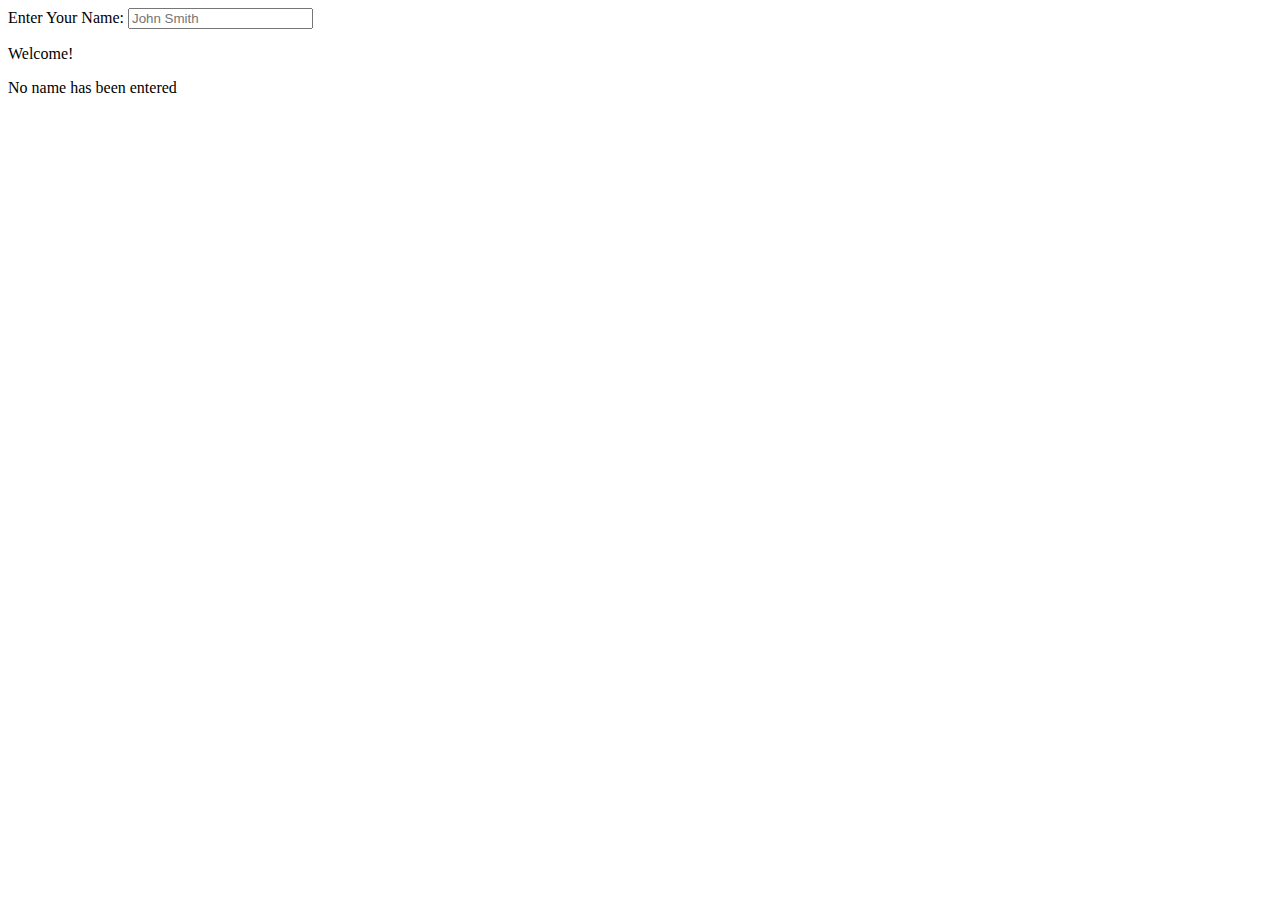
<file: 2-JavaScript-DOM-Manipulation/index.html>
<!DOCTYPE html>
<html lang="en">
<head>
    <meta charset="UTF-8">
    <meta name="viewport" content="width=device-width, initial-scale=1.0">
    <meta http-equiv="X-UA-Compatible" content="ie=edge">
    <title>Document</title>
</head>
<body>

  <!--All of our HTML code will go here-->
  <label for="nameInput">Enter Your Name:</label>
  <input type="text" id="nameInput" placeholder="John Smith" />

  <p>Welcome!</p>
  <p>No name has been entered</p>

  <script type="text/javascript">
      /* All of our JavaScript code will go here */
      document.getElementById('nameInput').addEventListener('keyup', (event) => {
          console.log(event);
      });

  </script>

<script type="text/javascript">


  document.getElementById('nameInput').addEventListener('keyup', (event) => {
    console.log(event.target.value);
    console.log(document.getElementsByTagName("p"));
});

</script>

<script type="text/javascript">
  /* All of our JavaScript code will go here */
  document.getElementById('nameInput').addEventListener('keyup', (event) => {
      document.getElementsByTagName("p")[1].innerText = `Everyone please welcome ${event.target.value} to the stage.`;
  });
</script>



</body>
</file>
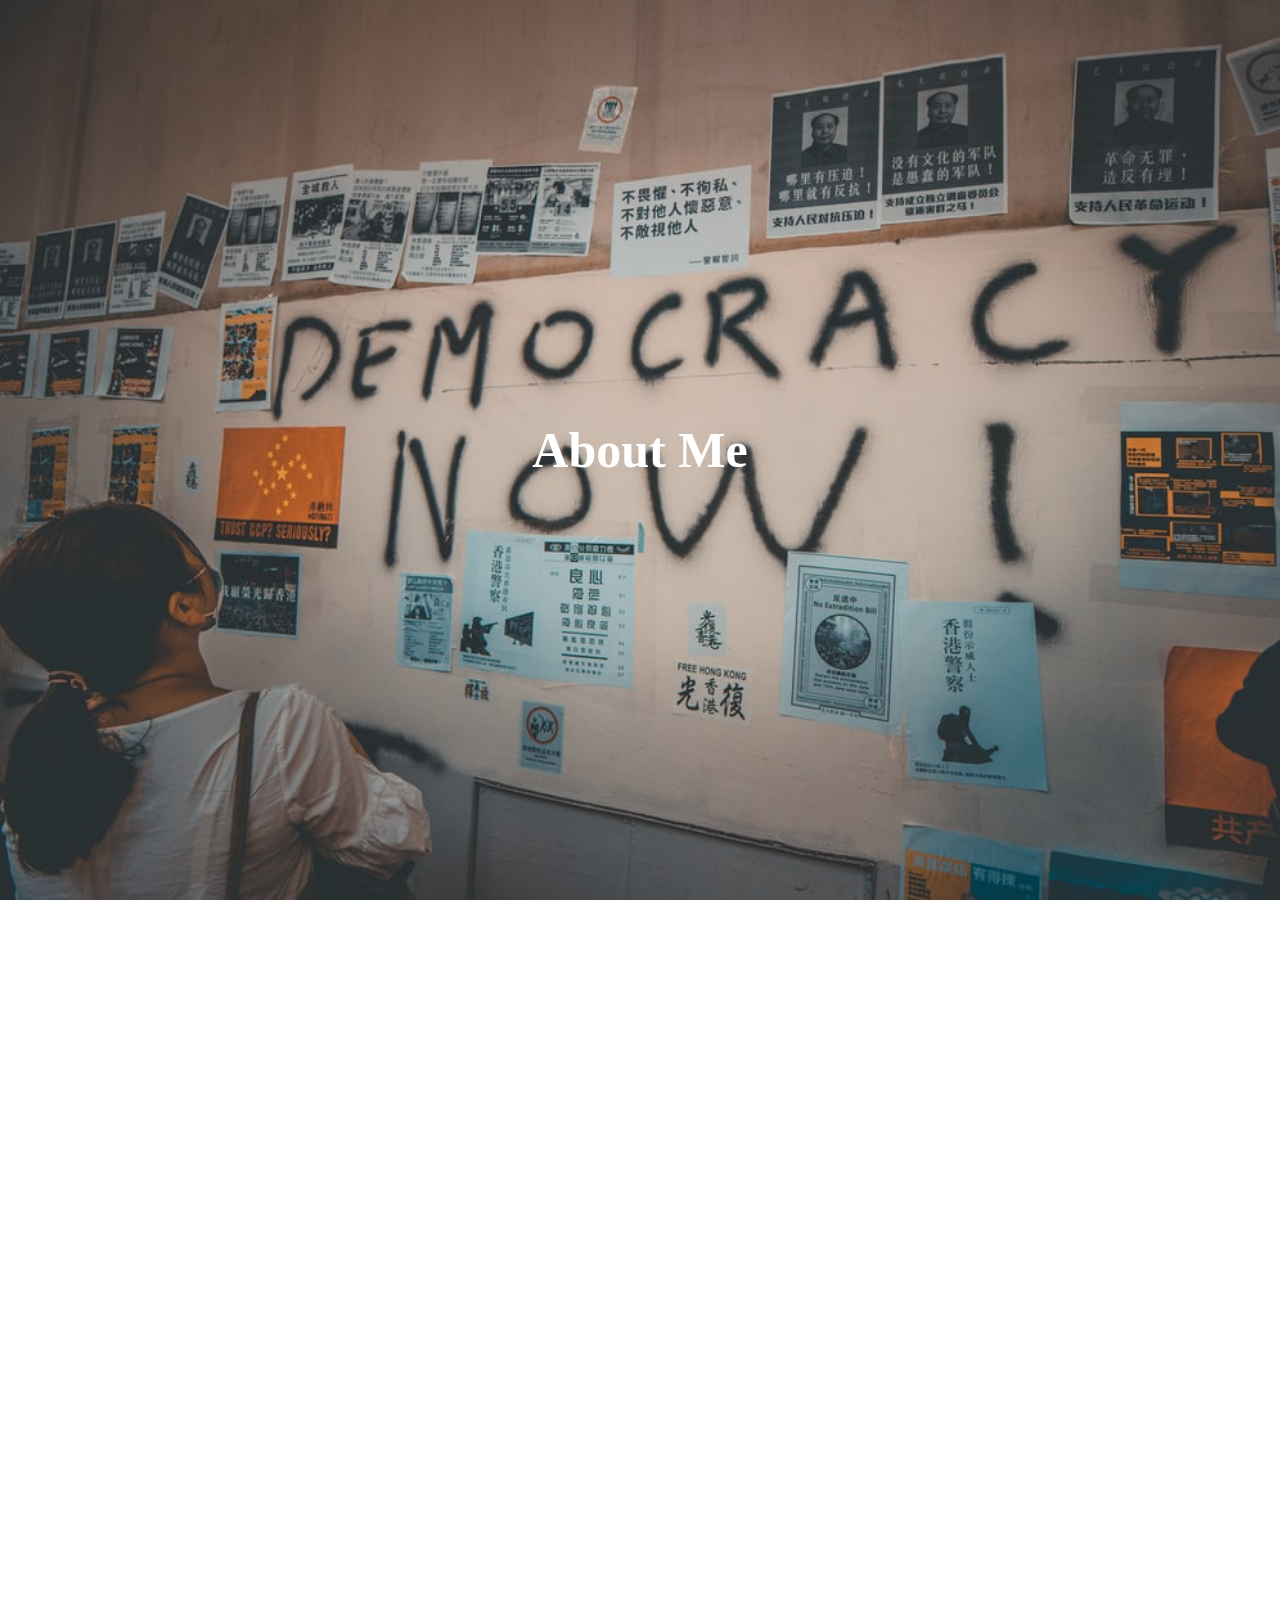
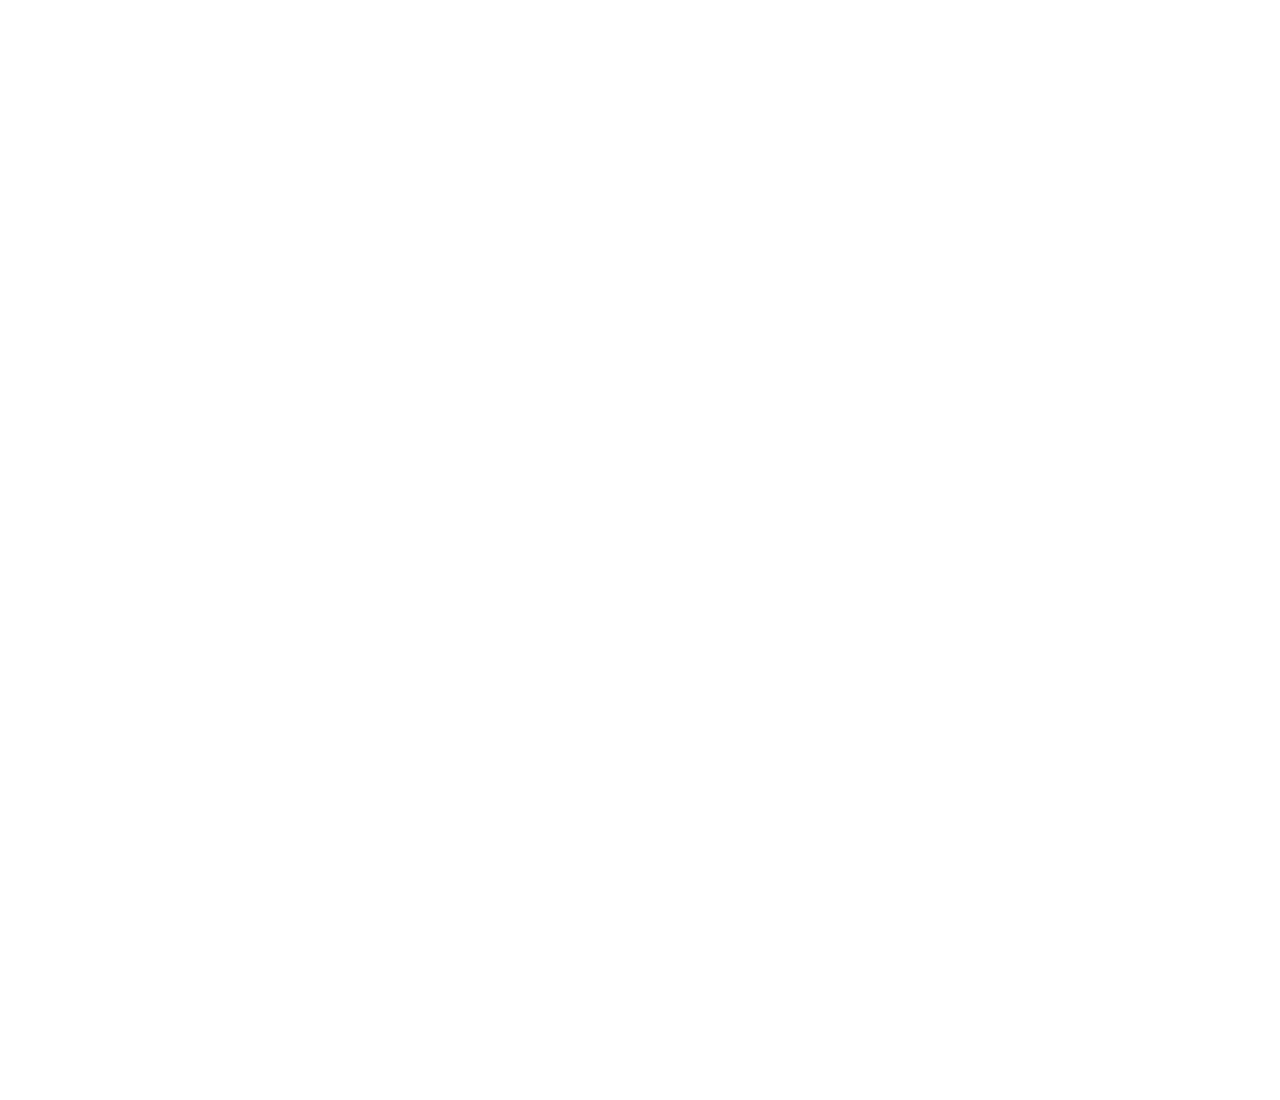
<file: Portfolio Project 2/index.html>
<html>
    <head>
            <meta charset="UTF-8">
            <meta name="viewport" content="width=device-width, initial-scale=1.0">
            <meta http-equiv="X-UA-Compatible" content="ie=edge">
            <title>Portfolio</title>
            <link href="style.css" rel="stylesheet">
    </head>
    <body>
        <div id="box1">
            <h1>About Me</h1>
        </div>
         <div id="box2">
             <h1>Projects</h1>
        </div>
        <div id="box3">
            <h1>Skills</h1>
        </div> 
        
        
    </body>
</html>
</file>
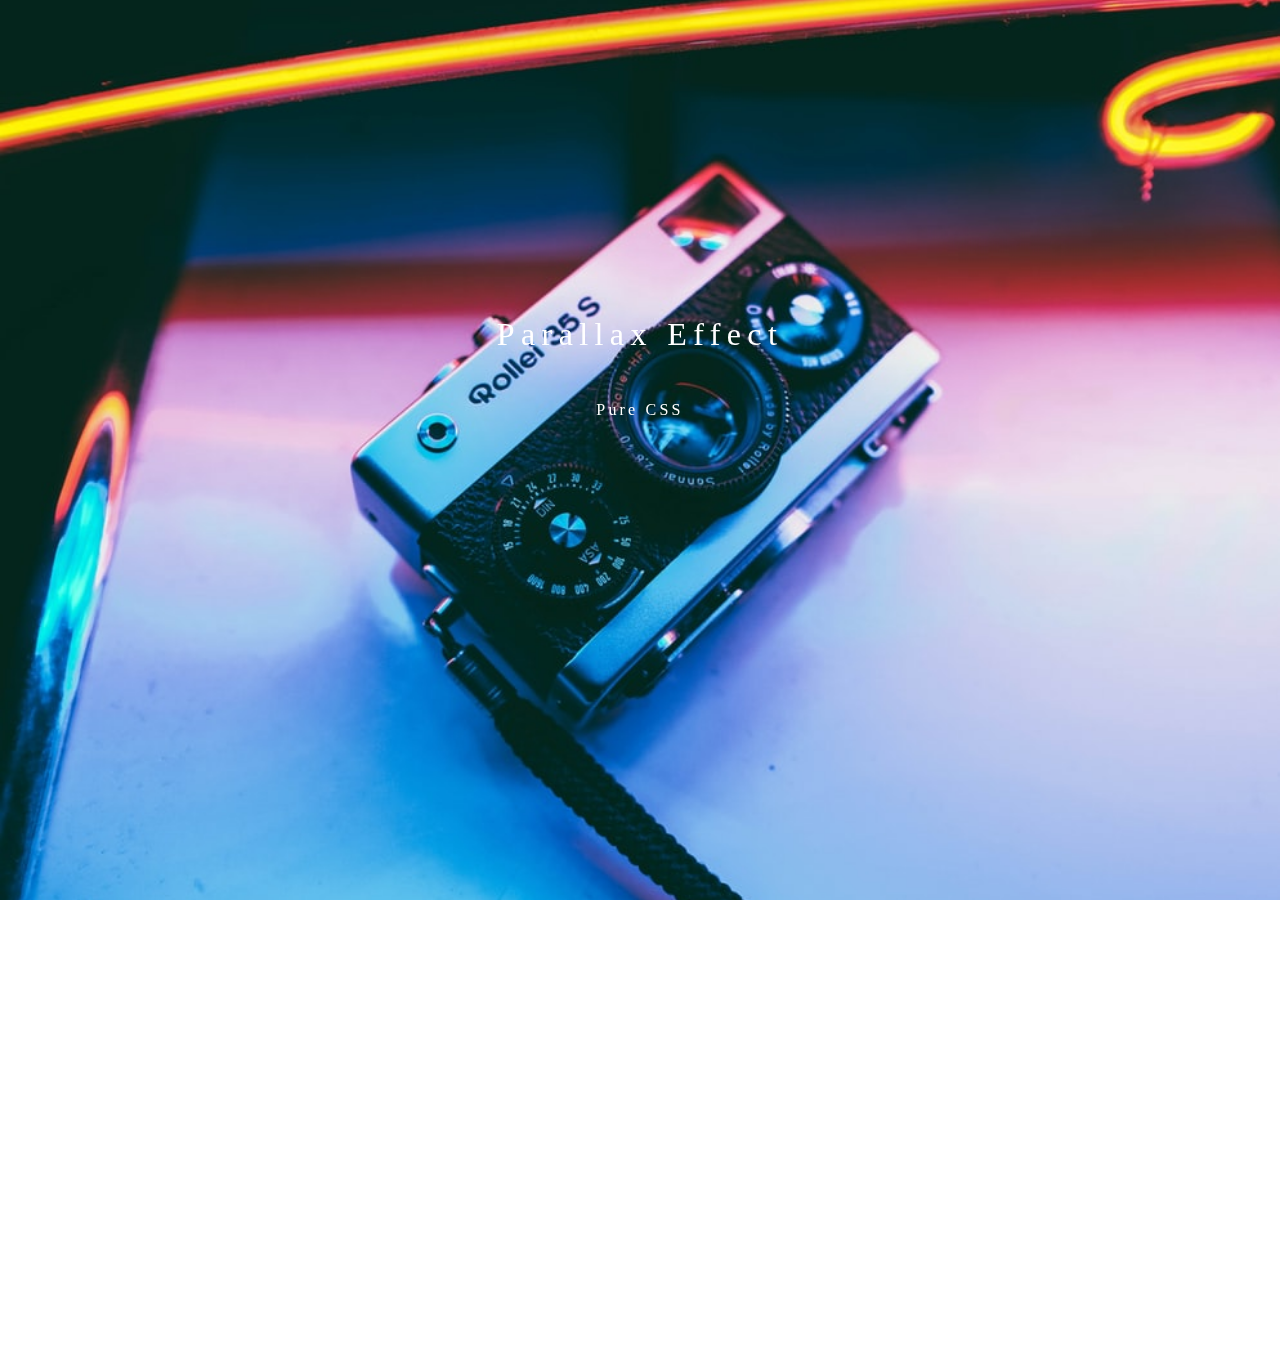
<file: Portfolio Project/index.html>
<!DOCTYPE html>
<html lang="en">
<head>
    <meta charset="UTF-8">
    <meta name="viewport" content="width=device-width, initial-scale=1.0">
    <meta http-equiv="X-UA-Compatible" content="ie=edge">
    <title>Portfolio</title>
    <link href="style.css" rel="stylesheet">
</head>
<body>
    
    <header>
        <h1>Parallax Effect</h1>
        <p>Pure CSS</p>
    </header>
</body>
</html>
</file>
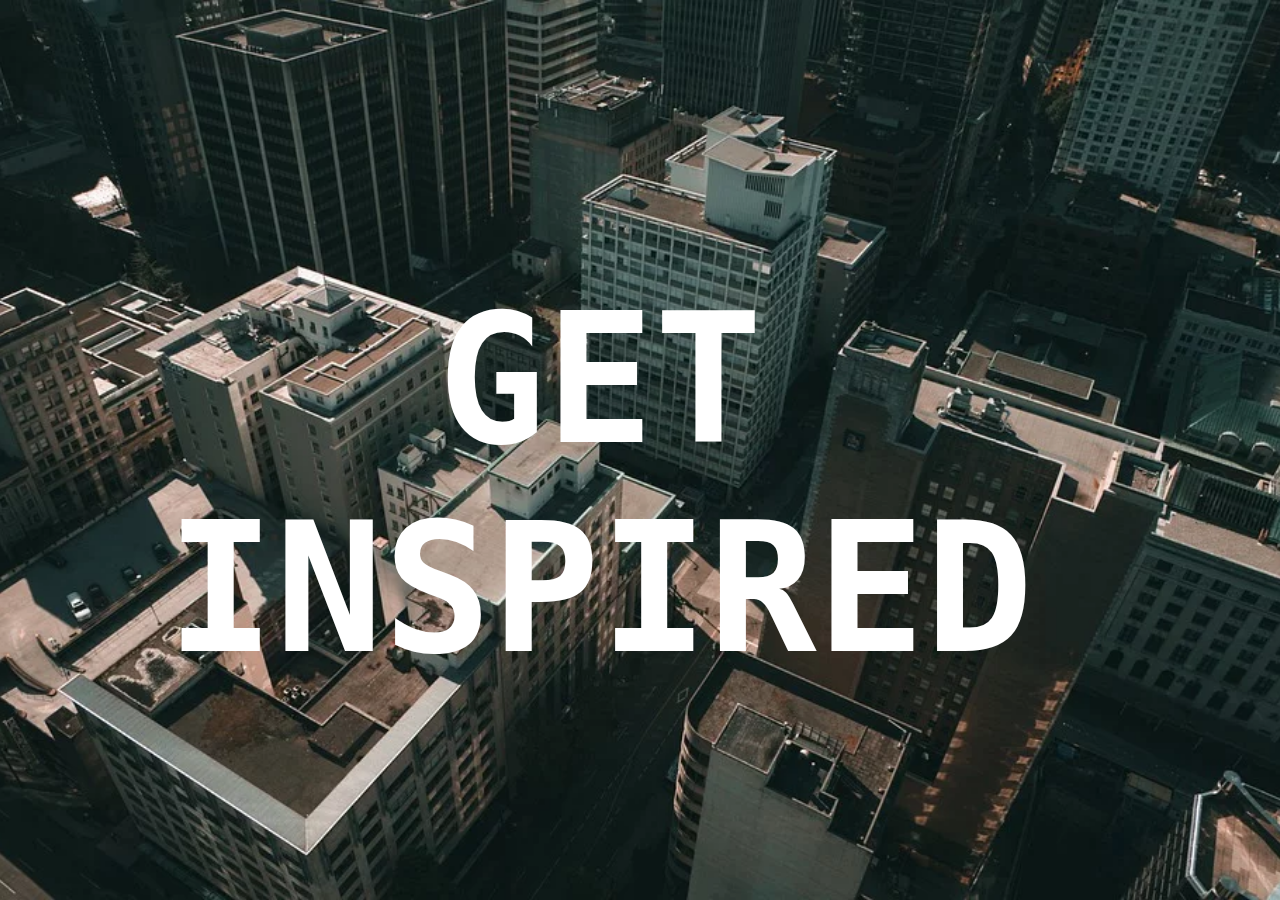
<file: 3-JavaScript-API-Fundamentals/API Project/index.html>
<!DOCTYPE html>
<html lang="en">

<head>
    <meta charset="UTF-8">
    <meta name="viewport" content="width=device-width, initial-scale=1.0">
    <meta http-equiv="X-UA-Compatible" content="ie=edge">
    <title>Tutorial</title>
    <link href="api.css" rel="stylesheet" type="text/css">

</head>

<body>
    <header>
        
        <div class="row">
               
            <ul class="sidenav">
            
            </ul>

        </div>

        <div class="landing">
            <h1 class="titletext">Get Inspired</h1>

          

  
</body>



</html>

</div>
</file>
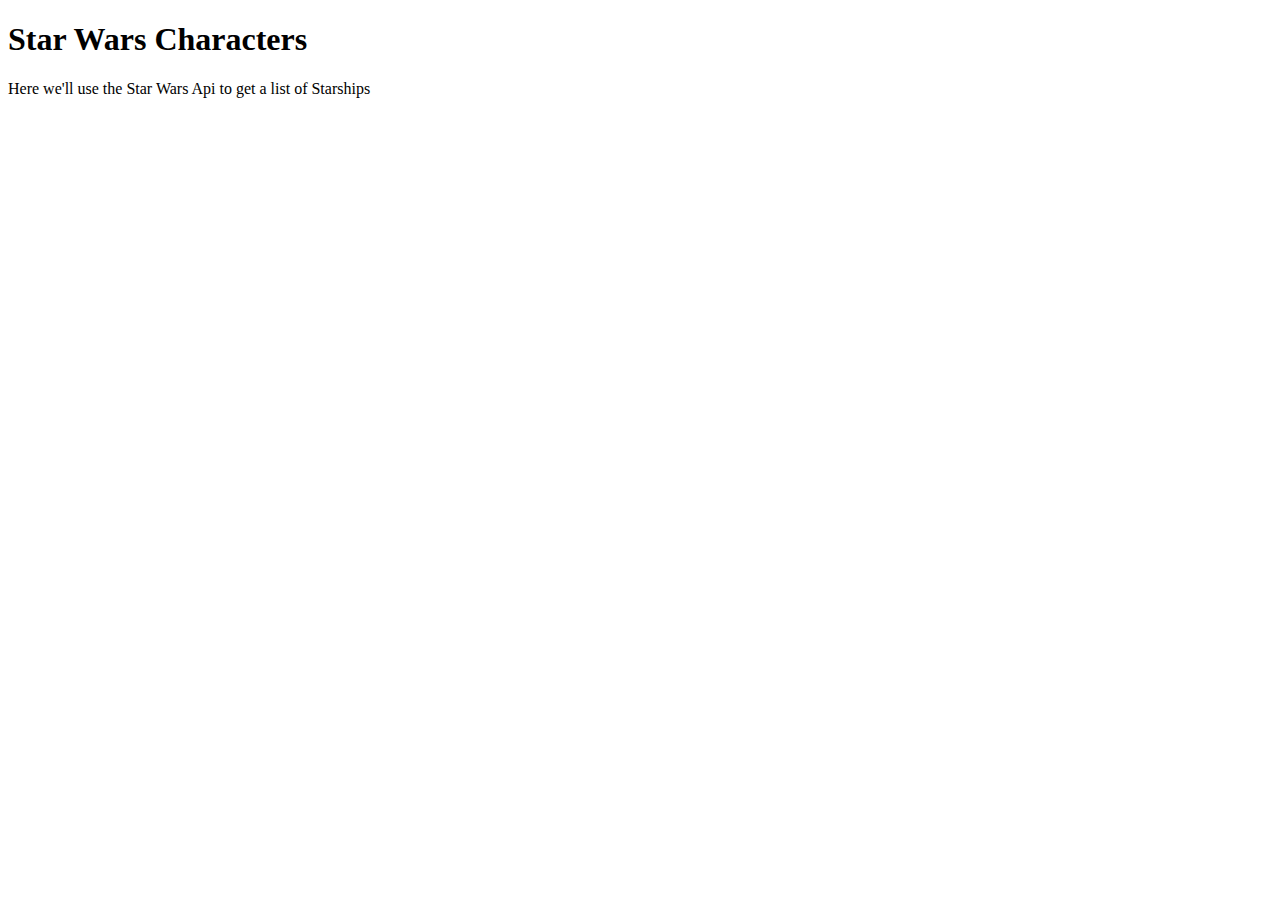
<file: 3-JavaScript-API-Fundamentals/3-Fetch/01-Star-Wars/index.html>
<!DOCTYPE html>
<html>
  <head>
    <meta charset="utf-8">
    <meta http-equiv="X-UA-Compatible" content="IE=edge,chrome=1">
    <meta name="viewport" content="width=device-width">

    <title>Star Wars Starships</title>
  </head>

  <body>

        <h1>Star Wars Characters</h1>
        <p>Here we'll use the Star Wars Api to get a list of Starships</p>
    
        <ul>
            <!--The JavaScript will load items here-->
    
        </ul>
    
        <script src="star-wars-scripts.js"></script>

  </body>
</html>
</file>
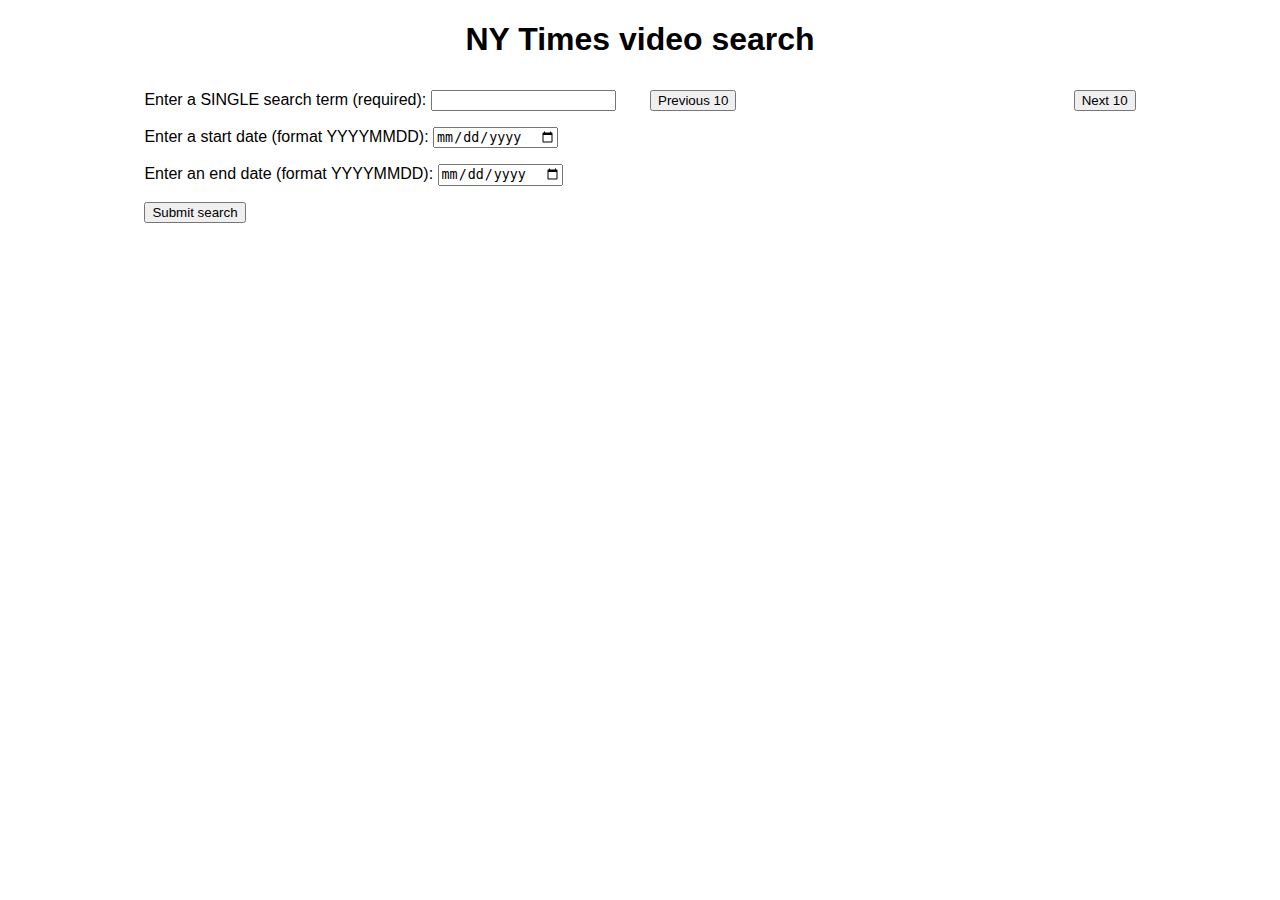
<file: 3-JavaScript-API-Fundamentals/4-Apps/01-New-York-Times/index.html>
<!DOCTYPE html>
<html>
  <head>
    <meta charset="utf-8">
    <title>NY Times API example</title>
    <link href="nyt.css" rel="stylesheet">
  </head>
  <body>
    <h1>NY Times video search</h1>

    <div class="wrapper">
      <div class="controls">
        <!--Search Form-->
        <form>
          <p>
            <label for="search">Enter a SINGLE search term (required): </label>
            <input type="text" id="search" class="search" required>
          </p>
          <p>
            <label for="start-date">Enter a start date (format YYYYMMDD): </label>
            <input type="date" id="start-date" class="start-date" pattern="[0-9]{8}">
          </p>
          <p>
            <label for="end-date">Enter an end date (format YYYYMMDD): </label>
            <input type="date" id="end-date" class="end-date" pattern="[0-9]{8}">
          </p>
          <p>
            <button class="submit">Submit search</button>
          </p>
        </form>
      </div>
      <!--Results Section-->
      <div class="results">
        <!--Results Navigation-->
        <nav>
          <button class="prev">Previous 10</button>
          <button class="next">Next 10</button>
        </nav>
        <!--Results From Request-->
        <section>

        </section>
      </div>
    </div>
    <script type="text/javascript" src="nyt.js"></script>
  </body>
</html>
</file>
<file: Portfolio Project 2/style.css>
body{
    margin: 0;
    padding: 0;
}

#box1
{
    height: 100vh;
    width: 100%;
    background-image: url(curr.jpg);
    background-size: cover;
    display: table;
    background-attachment: fixed;
}

#box2
{
    height: 100vh;
    width: 100%;
    background-image: url(rick.jpg);
    background-size: cover;
    display: table;
    background-attachment: fixed;
}

#box3
{
    height: 100vh;
    width: 100%;
    background-image: url(demands.jpg);
    background-size: cover;
    display: table;
    background-attachment: fixed;
}

h1{
    font-family: arial black;
    font-size: 50px;
    color: white;
    margin: 0px;
    text-align: center;
    display: table-cell;
    vertical-align: middle;
}
</file>
<file: Portfolio Project/style.css>
html
{
    height: 100%;
    overflow: hidden;

}

body
{
    color: #fff;
    margin: 0;
    padding: 0;
    perspective: 1px;
    transform-style: preserve-3d;
    height: 100%;
    overflow-y: scroll;
    overflow-x: hidden;
    font-family: "Luna";
}

header
{
    box-sizing: border-box;
    min-height: 100vh;
    padding: 30vw 0 5vw;
    position: relative;
    transform-style: inherit;
    width: 100vw;
}

header h1
{
    margin-top: -100px;
}

header, header:before{
    background: 50% 50% / cover;
}

header::before{
    bottom: 0;
    content: "";
    left: 0;
    position: absolute;
    right: 0;
    top: 0;
    display: block;
    background-image: url(cam.jpg);
    background-size: cover;
    transform-origin: center center 0;
    transform: translateZ(-1px) scale(2);
    z-index: -1;
    min-height: 100vh;
}

header * {
    font-weight: normal;
    letter-spacing: 0.2em;
    text-align: center;
    margin: 0;
    padding: 1em 0;
}
</file>
<file: 3-JavaScript-API-Fundamentals/API Project/api.css>
*
{
    margin: 0;
    padding: 0;
}

header
{
    background-image: url(vancouver.jpg);
    height: 100vh;
    background-size: cover;
    background-position: center;

}



body
{
    font-family: monospace;
}

.row
{
    max-width: 1200px;
    margin: auto;

}

.landing
{
    position: absolute;
    width: 1200px;
    margin-left: 0px;
    margin-top: 0px;

}




.titletext
{
    color: white;
    text-transform: uppercase;
    font-size: 180px;
    text-align: center;
    margin-top: 275px;

}


.button
{
    margin-top: 30px;
    margin-left: 440px;
}

.btn
{
    border: 1px solid white;
    padding: 10px 30px;
    color: white;
    text-decoration: none;
    margin-right: 5px;
    font-size: 13px;
    text-transform: uppercase;
}

.btn-one
{
    font-family: "Roboto", sans-serif;
}

.btn-two
{
    font-family: "Roboto", sans-serif;
}

.btn-one:hover
{
    background-color: darkmagenta;
    transition: all 0.5s ease-in;
}

.btn-two:hover
{
    background-color: darkmagenta;
    transition: all 0.5s ease-in;
}

.main
{
    margin: 0 50px;
}
</file>
<file: 3-JavaScript-API-Fundamentals/4-Apps/01-New-York-Times/nyt.css>
body {
    font-family: sans-serif;
  }
  
  .wrapper {
    width: 80%;
    margin: 0 auto;
    display: flex;
  }
  
  .controls, .results {
    flex: 1;
    padding: 10px;
  }
  
  form p:nth-of-type(1) {
    margin-top: 0;
  }
  
  h1 {
    text-align: center;
  }
  
  h2 {
    font-size: 20px;
  }
  
  article p {
    font-size: 14px;
    line-height: 1.5;
  }
  
  article p:nth-of-type(2) {
    font-size: 14px;
    line-height: 2;
  }
  
  nav {
    margin-bottom: 50px;
  }
  
  .prev {
    float: left;
  }
  
  .next {
    float: right;
  }
  
  article {
    padding: 10px;
    margin-bottom: 20px;
    background-color: #ddd;
    border: 1px solid #ccc;
  }
  
  img {
    float: right;
    margin-left: 20px;
    max-width: 200px;
  }
  
  .clearfix {
    clear: both;
  }
  
  span {
    background-color: #ccc;
    padding: 5px;
    margin: 5px;
  }
</file>
